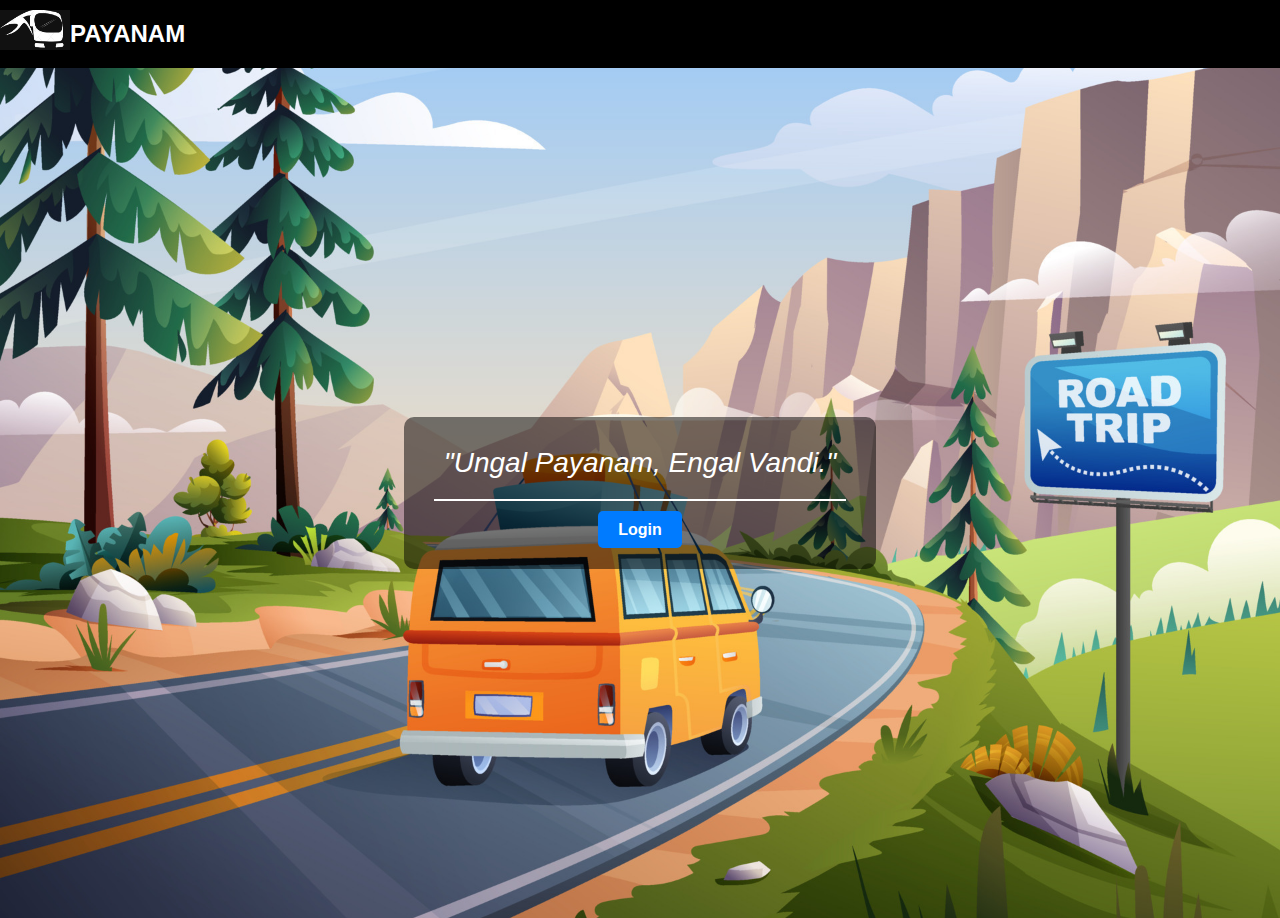
<file: Frontend/index.html>
<!DOCTYPE html>
<html lang="en">
  <head>
    <meta charset="UTF-8" />
    <meta name="viewport" content="width=device-width, initial-scale=1.0" />
    <title>Bus Ticket Booking</title>
    <style>
      body {
        margin: 0;
        padding: 0;
        font-family: Arial, sans-serif;
      }

      .header {
        display: flex;
        background-color: black;
        color: white;
      }
      img {
        padding-top: 10px;
        width: 70px;
        height: 40px;
      }
      #body {
        background: url(images/bg.jpg) no-repeat center center;
        background-size: cover;
        height: calc(100vh - 50px); 
        display: flex;
        justify-content: center;
        align-items: center;
        text-align: center;
      }

      .content {
        background-color: rgba(0, 0, 0, 0.5); 
        padding: 30px;
        border-radius: 10px;
      }

      .content i {
        margin: 0;
        padding: 10px;
        color: white;
        font-size: 28px;
      }

      .content hr {
        margin: 20px 0;
        border: 1px solid white;
      }

      .login-btn {
        color: white;
        background-color: #007bff;
        padding: 10px 20px;
        text-decoration: none;
        border-radius: 5px;
        font-weight: bold;
      }
    </style>
  </head>
  <body>
    <div class="header">
      <img src="images/logo.png" alt="logo" />
      <h2>PAYANAM</h2>
    </div>
    <div id="body">
      <div class="content">
        <i>"Ungal Payanam, Engal Vandi."</i>
        <hr />
        <a href="login.html" class="login-btn">Login</a>
      </div>
    </div>
  </body>
</html>
</file>
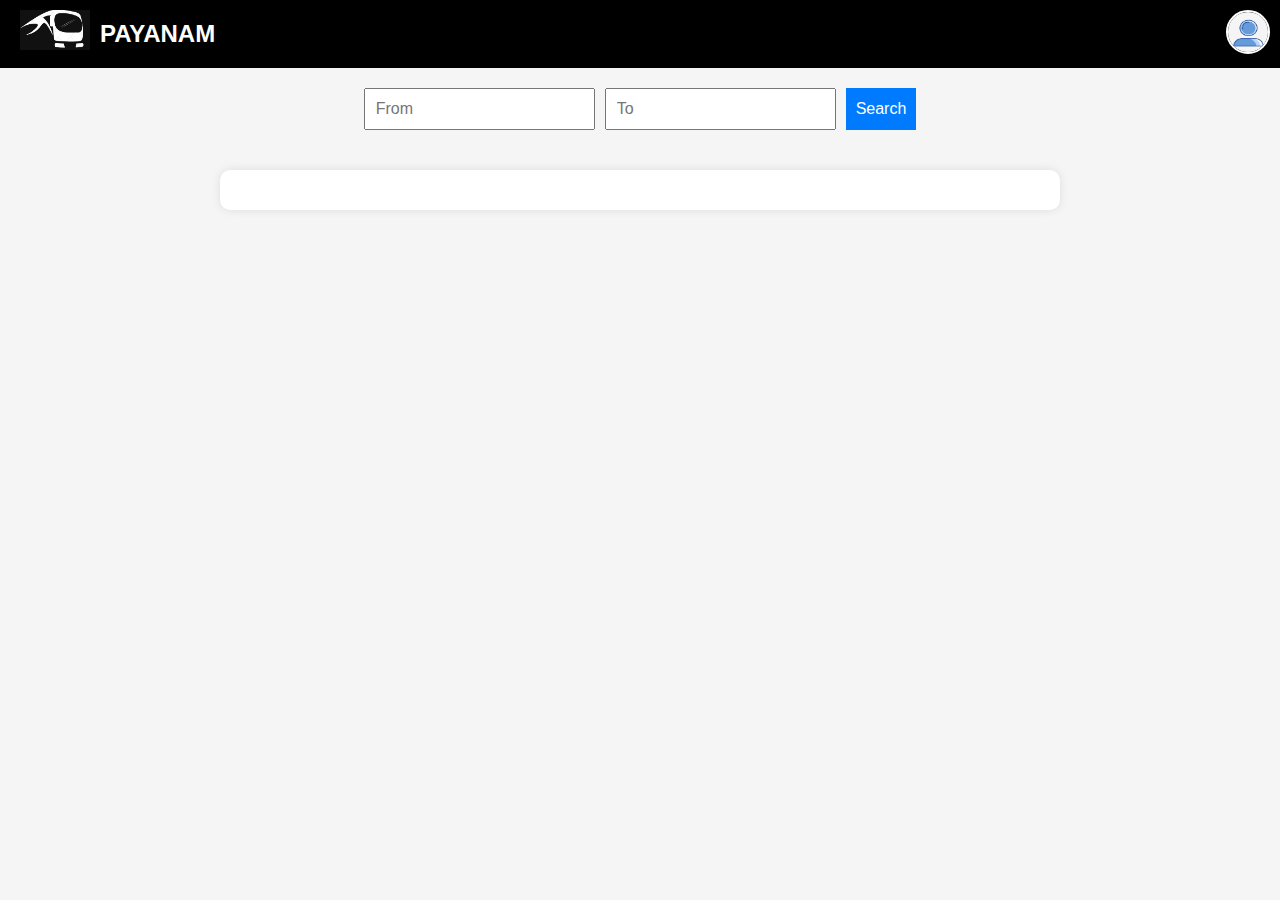
<file: Frontend/busSearch.html>
<!DOCTYPE html>
<html lang="en">
<head>
  <meta charset="UTF-8" />
  <meta name="viewport" content="width=device-width, initial-scale=1.0"/>
  <title>Bus Ticket Booking</title>
  <style>
    body {
      font-family: Arial, sans-serif;
      margin: 0;
      padding: 0;
      background: #f5f5f5;
    }
    header {
      display: flex;
      background-color: black;
      padding: 10px 20px;
      color: white;
    }
    header img {
      width: 70px;
      height: 40px;
    }
    header h2 {
      padding: 10px;
      margin: 0;
    }
    .profile a{
    position: fixed; 
    top: 0;
    right: 0;
    padding: 10px;
  }

    .profile img {
      width: 40px;
      height: 40px;
      border-radius: 50%;
      cursor: pointer;
      border: 2px solid white;
    }
    #searchForm {
      display: flex;
      justify-content: center;
      gap: 10px;
      padding: 20px;
    }
    #searchForm input, #searchForm button {
      padding: 10px;
      font-size: 16px;
    }
    #searchForm button {
      background-color: #007bff;
      color: white;
      border: none;
      cursor: pointer;
    }
    #busList {
      max-width: 800px;
      margin: 20px auto;
      padding: 20px;
      background: white;
      border-radius: 10px;
      box-shadow: 0 0 10px rgba(0, 0, 0, 0.1);
    }
    .bus-item {
      border-bottom: 1px solid #ddd;
      padding: 15px 0;
    }
    .bus-item:last-child {
      border-bottom: none;
    }
    .bus-item p {
      margin: 5px 0;
      line-height: 1.6;
    }
    .bus-item button {
      background-color: green;
      color: white;
      padding: 8px 15px;
      border: none;
      border-radius: 5px;
      margin-top: 5px;
      cursor: pointer;
    }
  </style>
</head>
<body>
  <header>
    <img src="images/logo.png" alt="logo"/>
    <h2>PAYANAM</h2>
    <div class="profile">
      <a href="profile.html"><img src="images/user.png" alt="User Image"/></a>
    </div>
  </header>

  <form id="searchForm">
    <input type="text" id="source" placeholder="From" required />
    <input type="text" id="destination" placeholder="To" required />
    <button type="submit">Search</button>
  </form>

  <div id="busList"></div>
  
      

  <script>
   document.getElementById("searchForm").addEventListener("submit", async (e) => {
      e.preventDefault();
      const source = document.getElementById("source").value.trim();
      const destination = document.getElementById("destination").value.trim();
  
      try {
        const res = await fetch(`http://localhost:8080/api/tickets/search?source=${encodeURIComponent(source)}&destination=${encodeURIComponent(destination)}`);

        
        if (!res.ok) {
          const errorData = await res.json();
          throw new Error(errorData.error || "Failed to fetch buses");
        }
        
        const buses = await res.json();
  
        const busList = document.getElementById("busList");
        busList.innerHTML = "";
        
        if (buses.length === 0) {
          busList.innerHTML = "<p>No buses found for this route</p>";
          return;
        }
        
        busList.innerHTML = "<h2>Available Buses</h2>";
  
        buses.forEach((bus) => {
          const div = document.createElement("div");
          div.classList.add("bus-item");
          div.innerHTML = `
            <h3>${bus.name}</h3>
            <p><strong>Route:</strong> ${bus.source} to ${bus.destination}</p>
            <p><strong>Departure:</strong> ${bus.departure}</p>
            <p><strong>Arrival:</strong> ${bus.arrival}</p>
            <p><strong>Price:</strong> ₹${bus.price}</p>
            <button onclick="bookTicket(${bus.id})">Book Now</button>
          `;
          busList.appendChild(div);
        });
  
      } catch (error) {
        console.error("Search error:", error);
        document.getElementById("busList").innerHTML = `<p class="error">${error.message}</p>`;
      }
    });
  
  
    async function bookTicket(busId) {  // Changed from 'book' to 'bookTicket'
    const userId = localStorage.getItem("userId");
    if (!userId) {
        alert("Please log in to book tickets.");
        window.location.href = "login.html"; // Optional: redirect to login
        return;
    }
    
    const date = prompt("Enter travel date (YYYY-MM-DD):");
    if (!date) return;
    
    // Validate date format
    if (!/^\d{4}-\d{2}-\d{2}$/.test(date)) {
        alert("Please enter date in YYYY-MM-DD format");
        return;
    }

    const bookingData = { 
        userId: userId, 
        busId: busId, 
        date: date 
    };

    try {
        const response = await fetch("http://localhost:8080/api/tickets/book", {
            method: "POST",
            headers: {
                "Content-Type": "application/json"
            },
            body: JSON.stringify(bookingData)
        });

        const result = await response.json();
        
        if (!response.ok) {
            throw new Error(result.error || "Booking failed");
        }
        
        alert(`Ticket booked successfully!\nBooking ID: ${result.id || "N/A"}`);
        // Optionally refresh the bus list
        document.getElementById("searchForm").dispatchEvent(new Event("submit"));
        
    } catch (err) {
        console.error("Booking error:", err);
        alert("Booking failed: " + err.message);
    }
}

  </script>
  
</body>
</html>
</file>
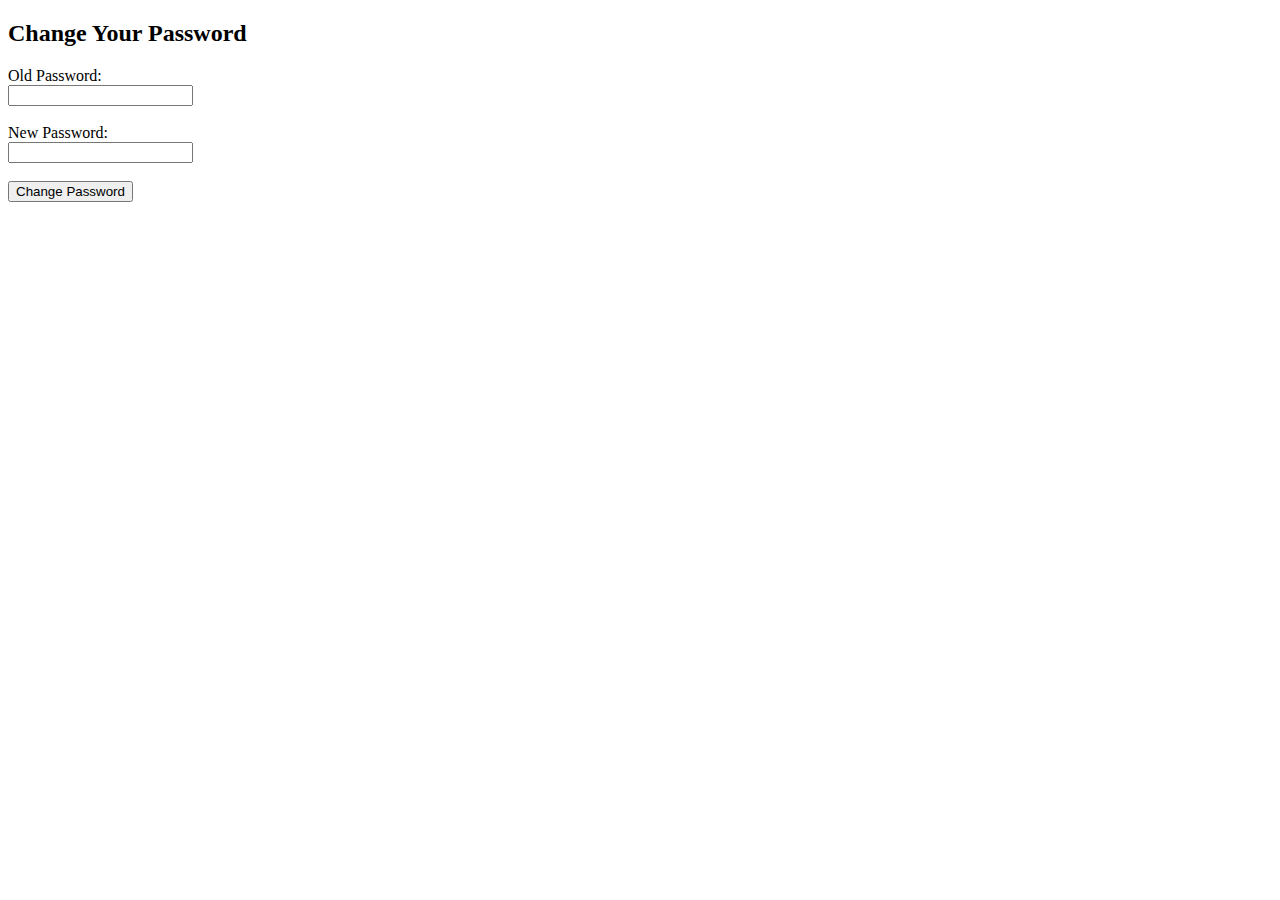
<file: Frontend/changePassword.html>
<!DOCTYPE html>
<html lang="en">
<head>
    <meta charset="UTF-8">
    <meta name="viewport" content="width=device-width, initial-scale=1.0">
    <title>Change Password</title>
</head>
<body>

    <h2>Change Your Password</h2>

    <form id="changePasswordForm">
        <label for="oldPassword">Old Password:</label><br>
        <input type="password" id="oldPassword" name="oldPassword" required><br><br>

        <label for="newPassword">New Password:</label><br>
        <input type="password" id="newPassword" name="newPassword" required><br><br>

        <a href="profile.html" onclick="but()">
            <button type="submit" >Change Password</button>
        </a>
    </form>

    <p id="message"></p>

    <script>
        document.getElementById('changePasswordForm').addEventListener('submit', async function(event) {
            event.preventDefault();
            
            const username = new URLSearchParams(window.location.search).get('name');
            const oldPassword = document.getElementById('oldPassword').value;
            const newPassword = document.getElementById('newPassword').value;
    
            try {
                const response = await fetch(`http://localhost:8080/api/users/change-password/${username}`, {
                    method: 'POST',
                    headers: {
                        'Content-Type': 'application/x-www-form-urlencoded',
                    },
                    body: new URLSearchParams({
                        oldPassword: oldPassword,
                        newPassword: newPassword
                    })
                });
    
                const result = await response.text();
                if (response.ok) {
                    document.getElementById('message').innerText = result;
                    document.getElementById('changePasswordForm').reset();
                } else {
                    document.getElementById('message').innerText = "Error: " + result;
                }
                window.location.href = "profile.html";
            } catch (error) {
                document.getElementById('message').innerText = "Error: " + error.message;
            }
        });
        
    </script>

</body>
</html>
</file>
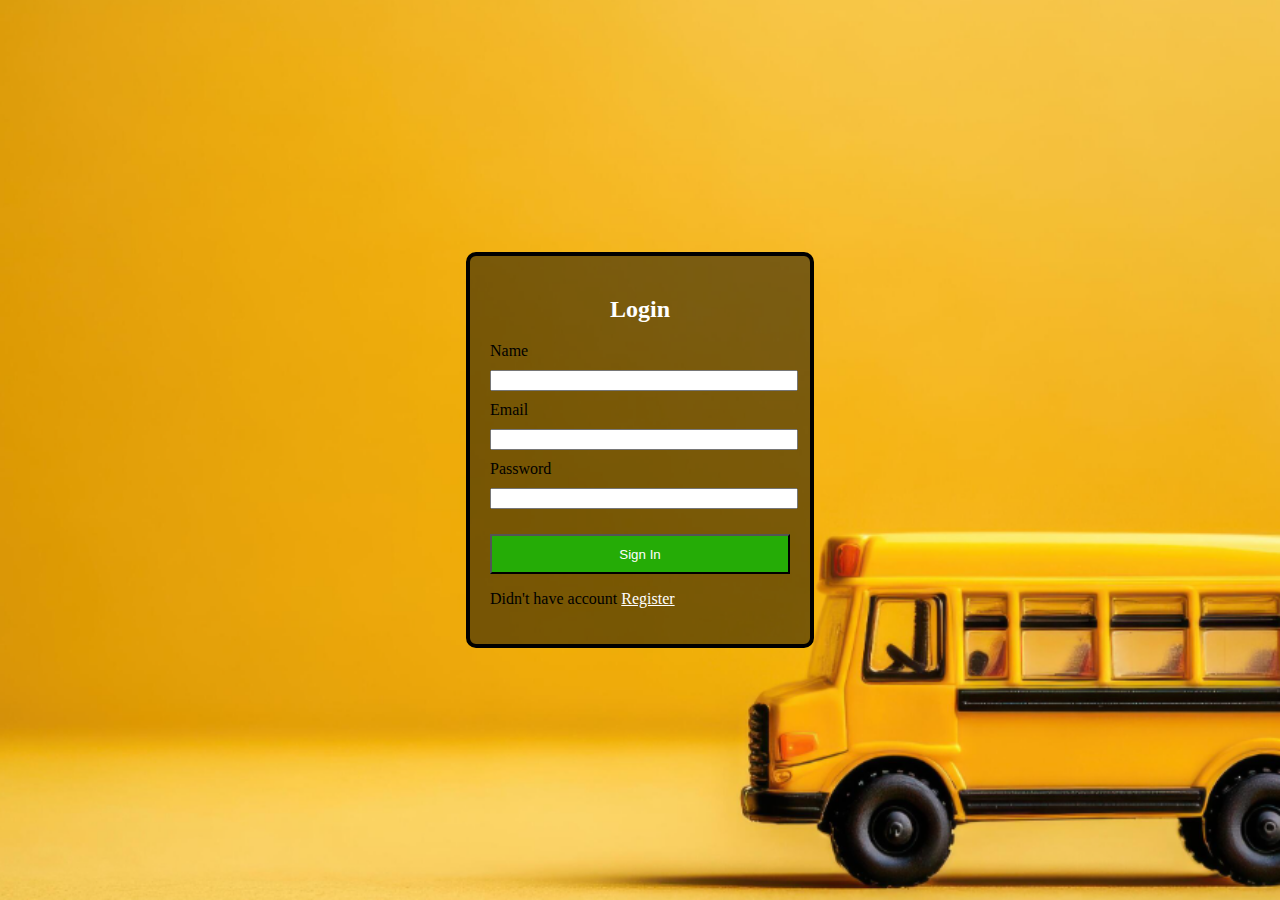
<file: Frontend/login.html>
<!DOCTYPE html>
<html lang="en">
<head>
    <meta charset="UTF-8">
    <meta name="viewport" content="width=device-width, initial-scale=1.0">
    <title>Bus Ticket Booking</title>
    <link rel="stylesheet" href="style.css">
</head>
<body>
    <div>
        <form action="">
            <h2 style="text-align: center; color: white">Login</h2>
            <label>Name</label>
            <input type="text" id="name" required />
            <label>Email</label>
            <input type="email" id="emailId" required />
            <label>Password</label>
            <input type="password" id="password" required />
            <button type="submit">Sign In</button>
            <p>
              Didn't have account <span><a href="register.html">Register</a></span>
            </p>
          </form>
    </div>
    <script>
      document.querySelector("form").addEventListener("submit", async (e) => {
        e.preventDefault();
      
        const data = {
          email: document.getElementById("emailId").value,
          password: document.getElementById("password").value,
        };
      
        const res = await fetch("http://localhost:8080/api/users/login", {
          method: "POST",
          headers: { "Content-Type": "application/json" },
          body: JSON.stringify(data),
        });
      
        const result = await res.json();
        if (res.ok) {
          localStorage.setItem("userId", result.userId);
          localStorage.setItem("userName", result.name);
          window.location.href = "busSearch.html";
        } else {
          alert("Login failed.");
        }
      });
      </script>
      
</body>
</html>
</file>
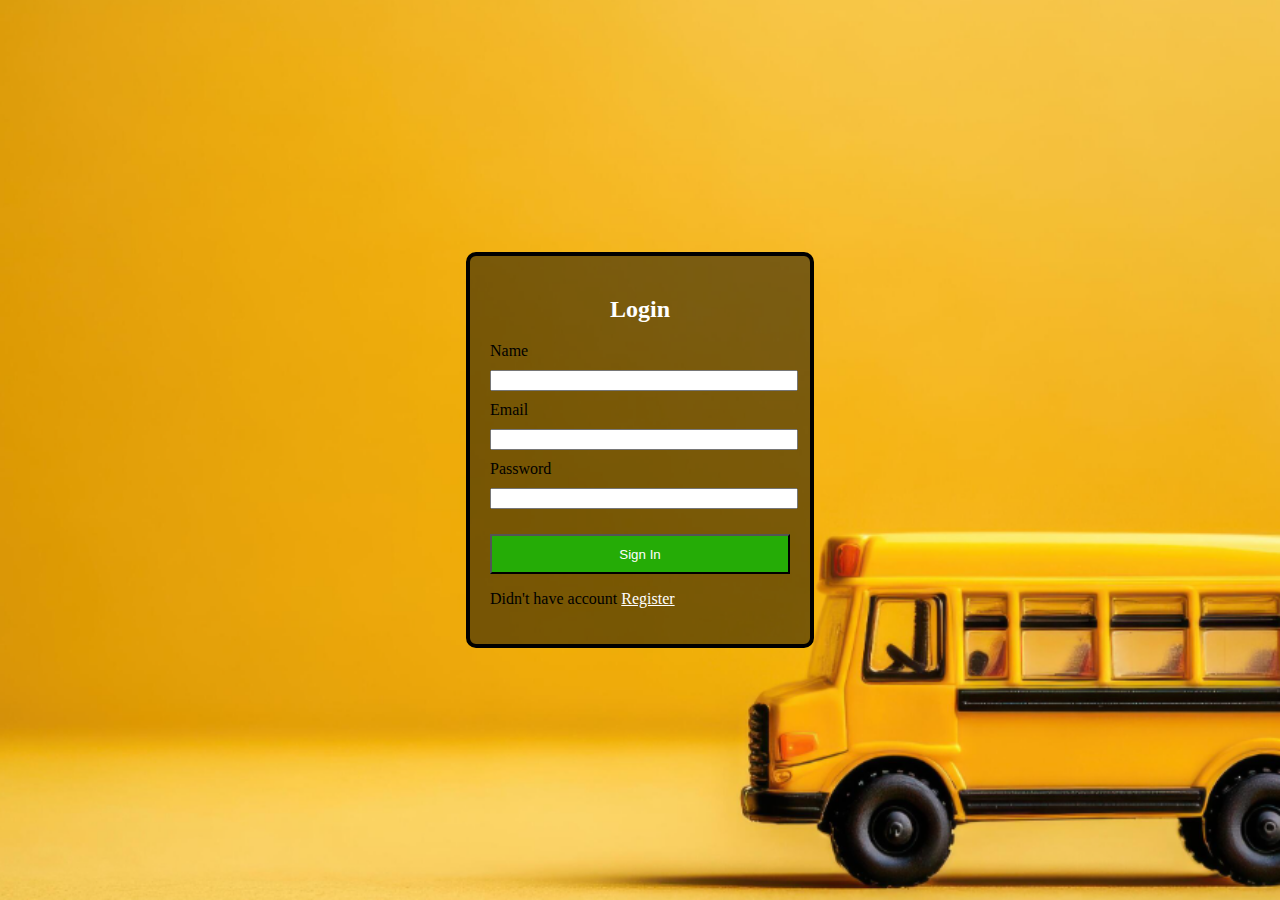
<file: Frontend/profile.html>
<!DOCTYPE html>
<html lang="en">
  <head>
    <meta charset="UTF-8" />
    <meta name="viewport" content="width=device-width, initial-scale=1.0" />
    <title>User Profile</title>
    <link rel="stylesheet" href="profile.css">
  </head>
  <body>
    <header>
      <img src="images/logo.png" alt="logo" />
      <h2>PAYANAM</h2>
    </header>
   <div class="profile-info"></div>

      <div class="history-container">
        <h2>Booking History</h2>
        <div id="booking-history"></div>
      </div>
      <a href="index.html"><button id="logout">Logout</button></a>
    </div>

    <script>
      document.addEventListener("DOMContentLoaded", async () => {
        const userId = localStorage.getItem("userId");
        if (!userId) {
          alert("Please login to view your profile");
          window.location.href = "login.html";
          return;
        }
    
        try {
          const userRes = await fetch(`http://localhost:8080/api/users/profile/${userId}`);
          if (!userRes.ok) throw new Error("Failed to load user profile");
          const user = await userRes.json();
    
         
          document.querySelector(".profile-info").innerHTML = `
            <h2>User Profile</h2>
            <p><strong>Name:</strong> ${user.name}</p>
            <p><strong>Email:</strong> ${user.email}</p>
            <p><strong>Phone:</strong> ${user.phone}</p>
            <a id="changePasswordLink" href="changePassword.html?name=${encodeURIComponent(user.name)}">
              <button type="button">Change Password</button>
            </a>
          `;
          
          const historyRes = await fetch(`http://localhost:8080/api/tickets/history/${userId}`);
          if (!historyRes.ok) throw new Error("Failed to load booking history");
          const tickets = await historyRes.json();
    
          const bookingHistoryDiv = document.getElementById("booking-history");
    
          if (!tickets || tickets.length === 0) {
            bookingHistoryDiv.innerHTML = "<p>No bookings found</p>";
            return;
          }
    
          bookingHistoryDiv.innerHTML = `
            <table>
              <thead>
                <tr>
                  <th>Bus</th>
                  <th>Route</th>
                  <th>Travel Date</th>
                  <th>Departure</th>
                  <th>Arrival</th>
                  <th>Price</th>
                </tr>
              </thead>
              <tbody>
                ${tickets.map(ticket => `
                  <tr>
                    <td>${ticket.bus?.name || "N/A"}</td>
                    <td>${ticket.bus?.source || "N/A"} → ${ticket.bus?.destination || "N/A"}</td>
                    <td>${ticket.travelDate || "N/A"}</td>
                    <td>${ticket.bus?.departure || "N/A"}</td>
                    <td>${ticket.bus?.arrival || "N/A"}</td>
                    <td>₹${ticket.bus?.price || "N/A"}</td>
                  </tr>
                `).join("")}
              </tbody>
            </table>
          `;
        } catch (error) {
          console.error("Error:", error);
          const errorContainer = document.getElementById("booking-history") || document.querySelector(".history-container");
          if (errorContainer) {
            errorContainer.innerHTML = `
              <div class="error">Error loading data: ${error.message}</div>
            `;
          }
        }
      });
    </script>
  </body>
</html>
</file>
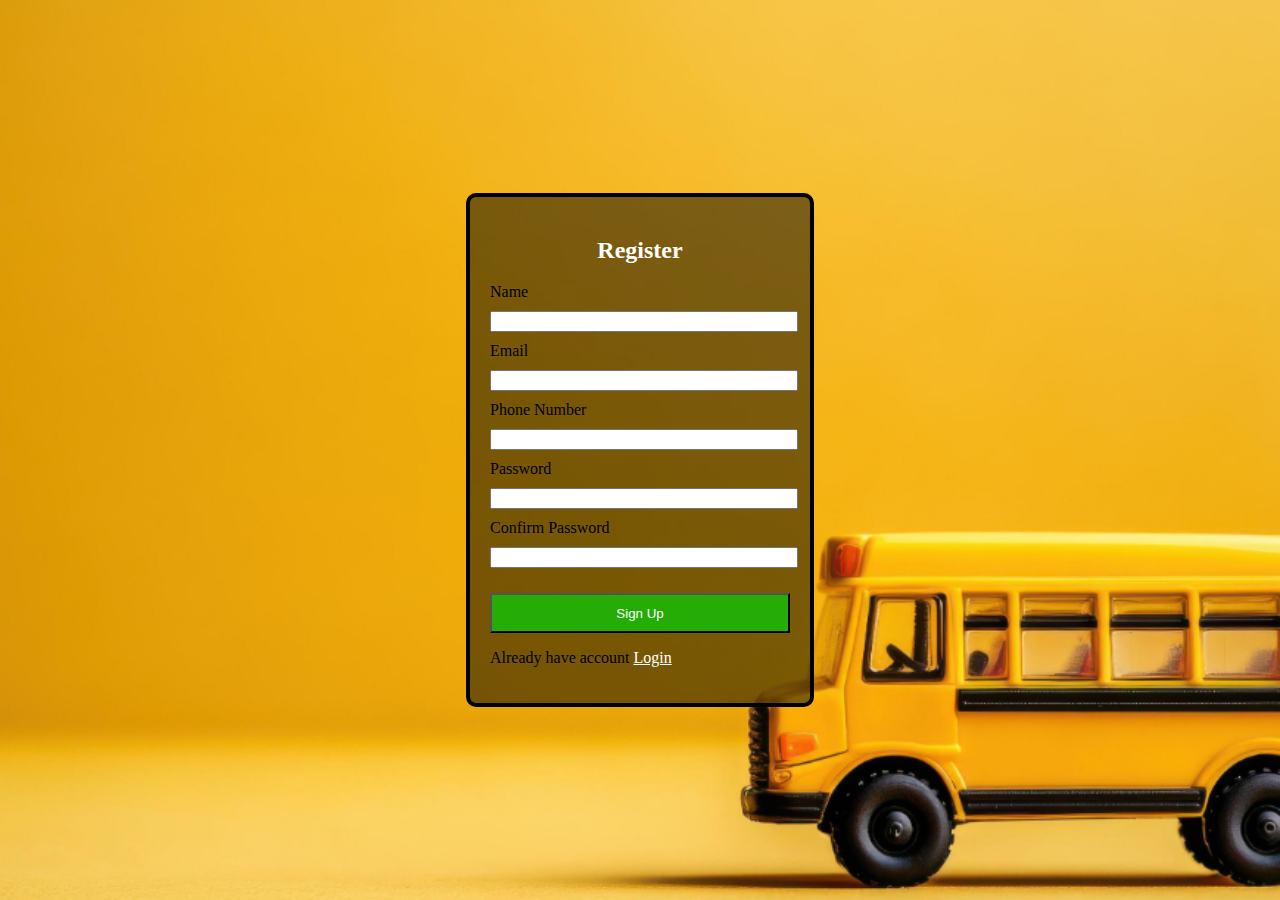
<file: Frontend/register.html>
<!DOCTYPE html>
<html lang="en">
  <head>
    <meta charset="UTF-8" />
    <meta name="viewport" content="width=device-width, initial-scale=1.0" />
    <title>Bus Ticket Booking</title>
    <link rel="stylesheet" href="style.css">
  </head>
  <body>
    <div>
      <form >
        <h2 style="text-align: center; color: white">Register</h2>
        <label>Name</label>
        <input type="text" id="name" required />
        <label>Email</label>
        <input type="email" id="emailId" required />
        <label>Phone Number</label>
        <input
          type="tel"
          id="phoneNo"
          pattern="[0-9]{10}"
          maxlength="10"
          required
        />
        <label>Password</label>
        <input type="password" id="password" required />
        <label>Confirm Password</label>
        <input type="password" id="confirmPassword" required />
        <button type="submit">Sign Up</button>
        <p>
          Already have account <span><a href="login.html">Login</a></span>
        </p>
      </form>
    </div>
  </body>
  <script>
    document.querySelector("form").addEventListener("submit", async (e) => {
      e.preventDefault();
      const data = {
        name: document.getElementById("name").value,
        email: document.getElementById("emailId").value,
        phone: document.getElementById("phoneNo").value,
        password: document.getElementById("password").value,
      };
    
      const res = await fetch("http://localhost:8080/api/users/register", {
        method: "POST",
        headers: { "Content-Type": "application/json" },
        body: JSON.stringify(data),
      });
    
      if (res.ok) {
        alert("Registered successfully!");
        window.location.href = "login.html";
      } else {
        alert("Registration failed.");
      }
    });
    </script>
    
</html>
</file>
<file: Frontend/style.css>
body,
html {
  margin: 0;
  padding: 0;
  height: 100%;
  overflow: hidden;
}
label,
input {
  display: block;
  margin: 10px 0 5px 0;
  width: 100%;
}
button {
  width: 100%;
  background-color: rgb(37, 172, 6);
  color: white;
  height: 40px;
  margin-top: 20px;
}
div {
  background: url(images/login_bg.png) no-repeat center center;
  background-size: cover;
  background-attachment: fixed;
  height: 100vh;
  display: flex;
  justify-content: center;
  align-items: center;
}

form {
  width: 300px;
  background-color: rgba(0, 0, 0, 0.5); 
  padding: 20px;
  border-radius: 10px;
  border: 4px solid black;
  
}
a {
  color: white;
}
</file>
<file: Frontend/profile.css>
body {
    font-family: Arial, sans-serif;
    margin: 0;
    background-color: #f4f4f4;
    color: #333;
  }

  header {
    background-color: black;
    color: white;
    display: flex;
    align-items: center;
    padding: 10px 20px;
  }

  header img {
    width: 70px;
    height: 40px;
    margin-right: 10px;
  }

  header h2 {
    margin: 0;
  }
  div h2 {
    display: flex;
    justify-content: center;
    color: rgb(7, 109, 169);
  }

  .profile-info {
    max-width: 600px;
    margin: 30px auto 10px;
    background: white;
    padding: 20px;
    border-radius: 10px;
    box-shadow: 0 0 10px rgba(0, 0, 0, 0.1);
    line-height: 1.6;
  }

  table {
    width: 90%;
    margin: 20px auto;
    border-collapse: collapse;
    background: white;
    box-shadow: 0 0 10px rgba(0, 0, 0, 0.1);
    border-radius: 8px;
    overflow: hidden;
  }

  thead {
    background-color: #007bff;
    color: white;
  }

  th,
  td {
    padding: 12px;
    text-align: center;
    border-bottom: 1px solid #ddd;
  }
  #logout {
    margin-left: 48%;
    font-size: medium;
    padding: 10px;
    background-color: red;
    color: white;
    border: none;
  }
  button{
    margin-left: 39%;
    font-size: medium;
    padding: 10px;
    background-color: rgb(11, 103, 28);
    color: white;
    border: none;
  }
</file>
